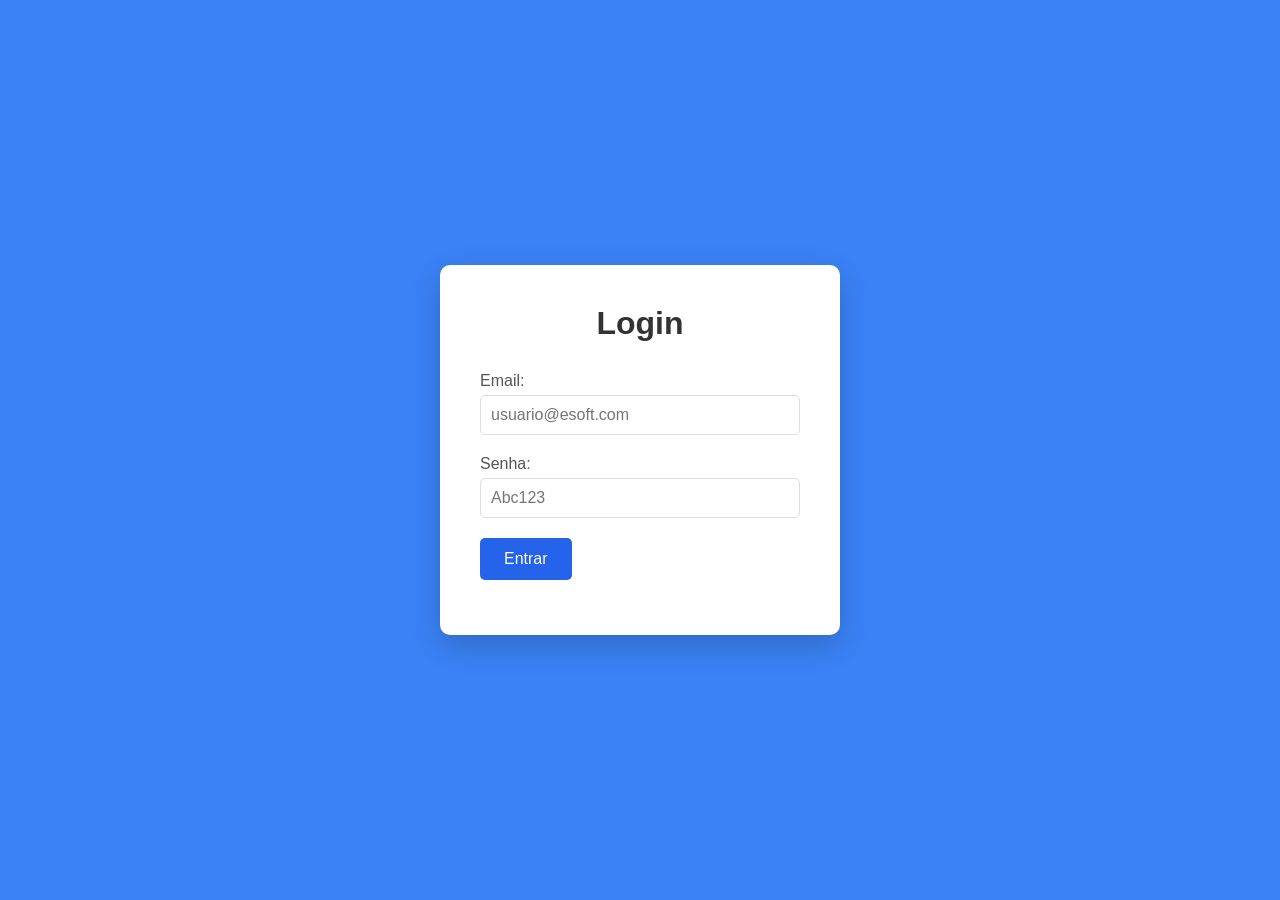
<file: src/main/resources/static/index.html>
<!DOCTYPE html>
<html lang="pt-br">
<head>
    <meta charset="UTF-8">
    <meta name="viewport" content="width=device-width, initial-scale=1.0">
    <title>Reviews de Jogos</title>
    <link rel="stylesheet" href="css/style.css">
</head>
<body>
<div class="container-principal" style="display: none;" id="conteudoPrincipal">
    <header>
        <h1>Minhas Reviews:</h1>
        <button onclick="logout()" class="botao-sair">Sair</button>
    </header>

    <section class="formulario-jogo">
        <h2>Adicionar/Editar Review</h2>
        <form id="formularioJogo">
            <input type="hidden" id="jogoId">
            <div class="grupo-input">
                <label for="nomeJogo">Nome do Jogo:</label>
                <input type="text" id="nomeJogo" required>
            </div>
            <div class="grupo-input">
                <label for="tipoJogo">Tipo:</label>
                <input type="text" id="tipoJogo" required>
            </div>
            <div class="grupo-input">
                <label for="notaJogo">Nota (0-10):</label>
                <input type="number" id="notaJogo" min="0" max="10" required>
            </div>
            <div class="grupo-input">
                <label for="reviewJogo">Review:</label>
                <textarea id="reviewJogo" rows="4"></textarea>
            </div>
            <button type="submit" id="botaoSalvar">Salvar</button>
        </form>
    </section>

    <section class="lista-jogos">
        <h2>Jogos Cadastrados</h2>
        <div id="containerJogos"></div>
    </section>
</div>
<script src="js/script.js"></script>
</body>
</html>
</file>
<file: src/main/resources/static/css/style.css>
* {
    margin: 0;
    padding: 0;
    box-sizing: border-box;
}

body {
    font-family: sans-serif;
    background: #3B82F6;
    min-height: 100vh;
    display: flex;
    justify-content: center;
    align-items: center;
}

.container-login {
    background: white;
    padding: 40px;
    border-radius: 10px;
    box-shadow: 0 10px 30px rgba(0,0,0,0.2);
    width: 100%;
    max-width: 400px;
}

.container-login h1 {
    text-align: center;
    color: #333;
    margin-bottom: 30px;
}

.container-principal {
    background: white;
    min-height: 100vh;
    width: 100%;
    max-width: 1200px;
    padding: 20px;
    box-shadow: 0 10px 30px rgba(0,0,0,0.2);
}

header {
    display: flex;
    justify-content: space-between;
    align-items: center;
    margin-bottom: 30px;
    padding-bottom: 20px;
    border-bottom: 2px solid #667eea;
}

header h1 {
    color: #333;
}

.grupo-input {
    margin-bottom: 20px;
}

.grupo-input label {
    display: block;
    margin-bottom: 5px;
    color: #555;
    font-weight: 500;
}

.grupo-input input,
.grupo-input textarea {
    width: 100%;
    padding: 10px;
    border: 1px solid #ddd;
    border-radius: 5px;
    font-size: 16px;
}

.grupo-input textarea {
    resize: vertical;
}

button {
    background: #2563EB;
    color: white;
    border: none;
    padding: 12px 24px;
    border-radius: 5px;
    cursor: pointer;
    font-size: 16px;
    transition: transform 0.2s;
}

button:hover {
    transform: translateY(-2px);
}

.botao-sair {
    background: #dc3545;
}

.formulario-jogo,
.lista-jogos {
    margin-bottom: 30px;
}

.card-jogo {
    background: #f8f9fa;
    padding: 20px;
    margin-bottom: 15px;
    border-radius: 8px;
    border-left: 4px solid #667eea;
}

.card-jogo h3 {
    color: #333;
    margin-bottom: 10px;
}

.card-jogo .tipo {
    display: inline-block;
    background: #667eea;
    color: white;
    padding: 3px 10px;
    border-radius: 15px;
    font-size: 14px;
    margin-bottom: 10px;
}

.card-jogo .nota {
    font-size: 24px;
    font-weight: bold;
    color: #667eea;
    margin-bottom: 10px;
}

.card-jogo .review-texto {
    color: #666;
    margin-bottom: 15px;
}

.botoes-acao {
    display: flex;
    gap: 10px;
}

.botao-editar {
    background: #28a745;
}

.botao-deletar {
    background: #dc3545;
}

#mensagemErro {
    color: #dc3545;
    margin-top: 15px;
    text-align: center;
}
</file>
